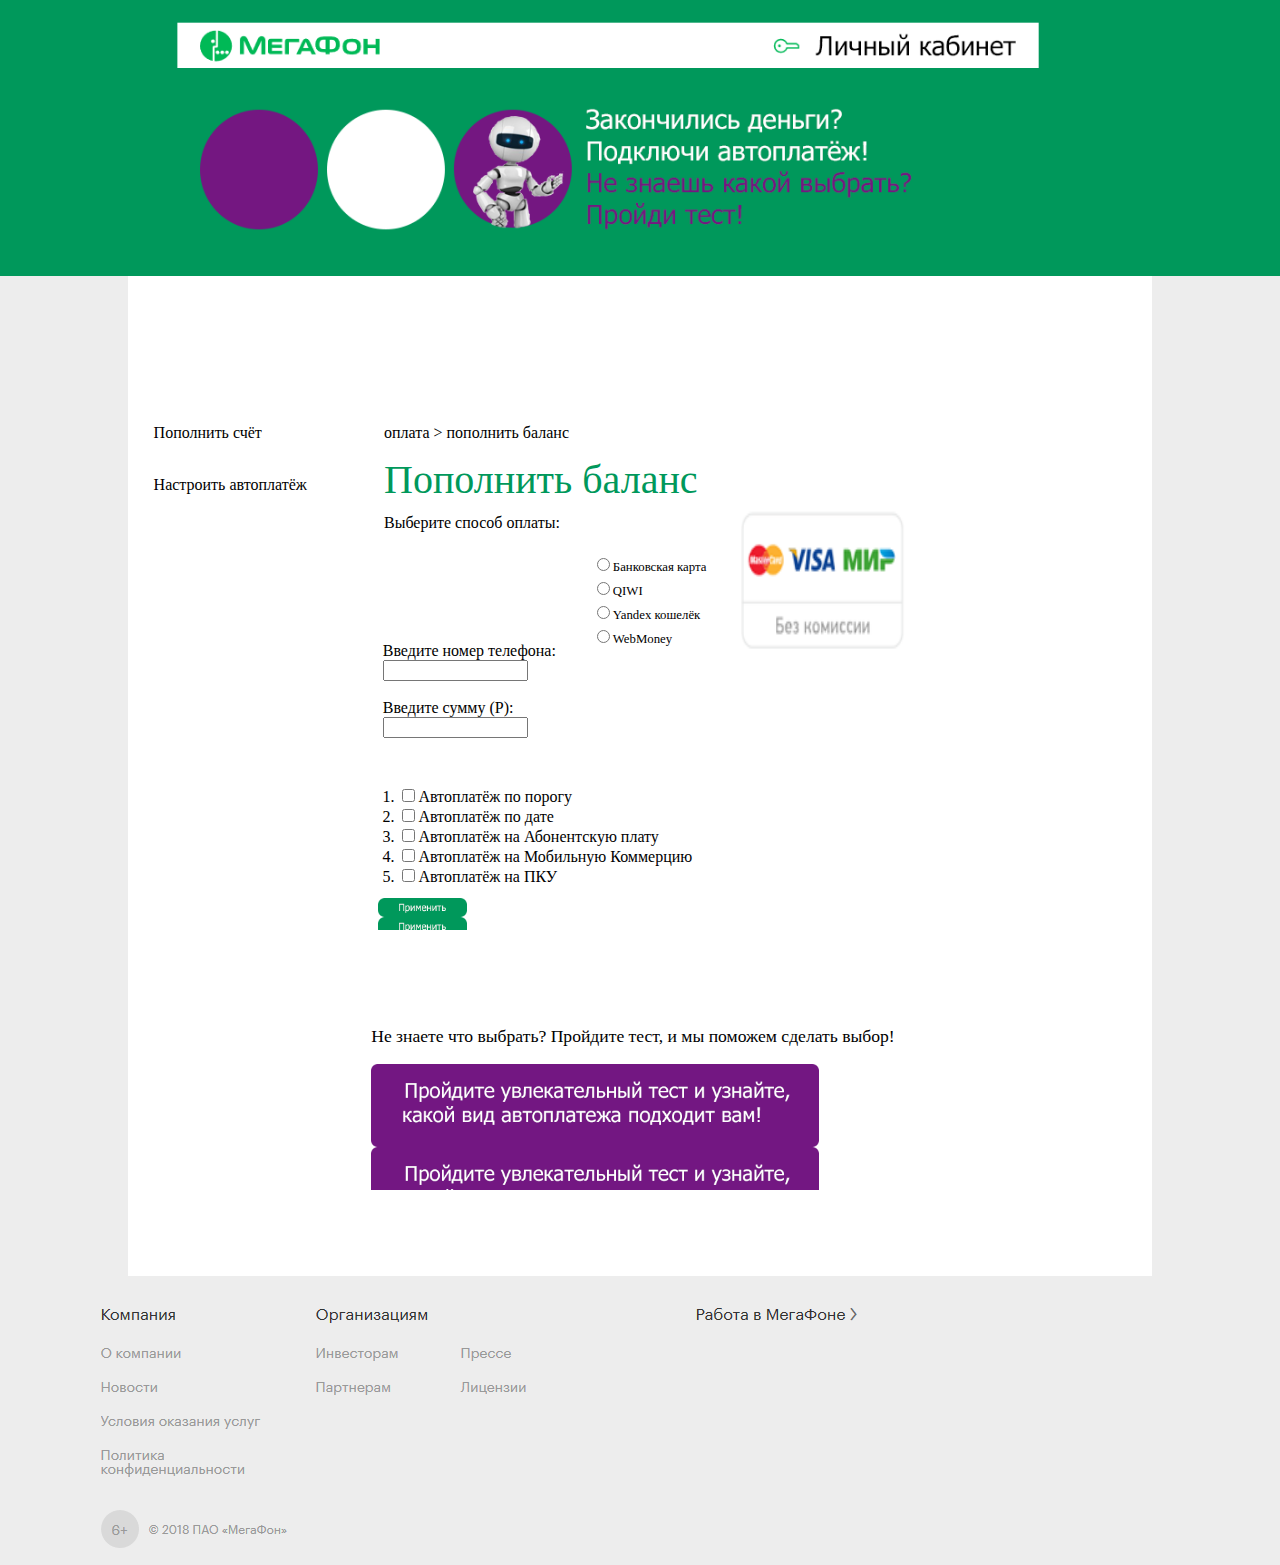
<file: index.html>
<!DOCTYPE html>
<html>
<head>
	<title>Autopayment</title>
	<script src='logic.js'></script>
	<link rel="stylesheet" type="text/css" href="usint.css">
	<meta charset="utf-8">
</head>
<body>
	<div id = "header">
		 <img src="logo.png" id="imga">
	</div>

	<div id = "bodyer">

		<label id="a">
			Пополнить баланс
		</label>
		
		<label id="b">
			Настроить автоплатёж
		</label>

		<label id="c">
			оплата > пополнить баланс
		</label>

		<label id = "d">
			Пополнить счёт
		</label>

		<label >
			<img src="Layer 9.png" id="sber">
		</label>

		<label id="oplata">
			  Выберите способ оплаты: <form action="">
			                           <table>
			                           	<tr><td> <input type="radio" name="a">Банковская карта</td></tr>
			                            <br><tr><td> <input type="radio" name="a">QIWI</td></tr>
			                           <tr><td> <input type="radio" name="a">Yandex кошелёк</td></tr>
			                          <tr><td> <input type="radio" name="a">WebMoney</td></tr>
			                   
			                           </table>
			                       </form>
		</label>

		<label id="info">
			<form>
		 Введите номер телефона: <br><input type="text" name="" size="15%">
			<br>
			<br>
		Введите сумму (Р): <br> <input type="text" name="" size="15%">
		</form>
		</label>


		<br>
		<br>
		<label id="auto">
		<ol>
			<li><input type="checkbox" name="c">Автоплатёж по порогу</li>
			<li><input type="checkbox" name="c">Автоплатёж по дате</li>
			<li><input type="checkbox" name="c">Автоплатёж на Абонентскую плату</li>
			<li><input type="checkbox" name="c">Автоплатёж на Мобильную Коммерцию</li>
			<li><input type="checkbox" name="c">Автоплатёж на ПКУ</li>

		</ol>
		</label>
		<br>
		<br>
		<br>

		<form >
			<button id="accept" ></button>
		</form>

		
		<label id="vib">
			Не знаете что выбрать? Пройдите тест, и мы поможем сделать выбор!
		</label>
		<label>
			<button src="startTest.png" id="tsi" width="691" height="130" onclick="StartTest();"></button>
		</label>

		
	</div>

	<div >
		<img src="end.png" id="footer">
		</div>

</body>
</html>
</file>
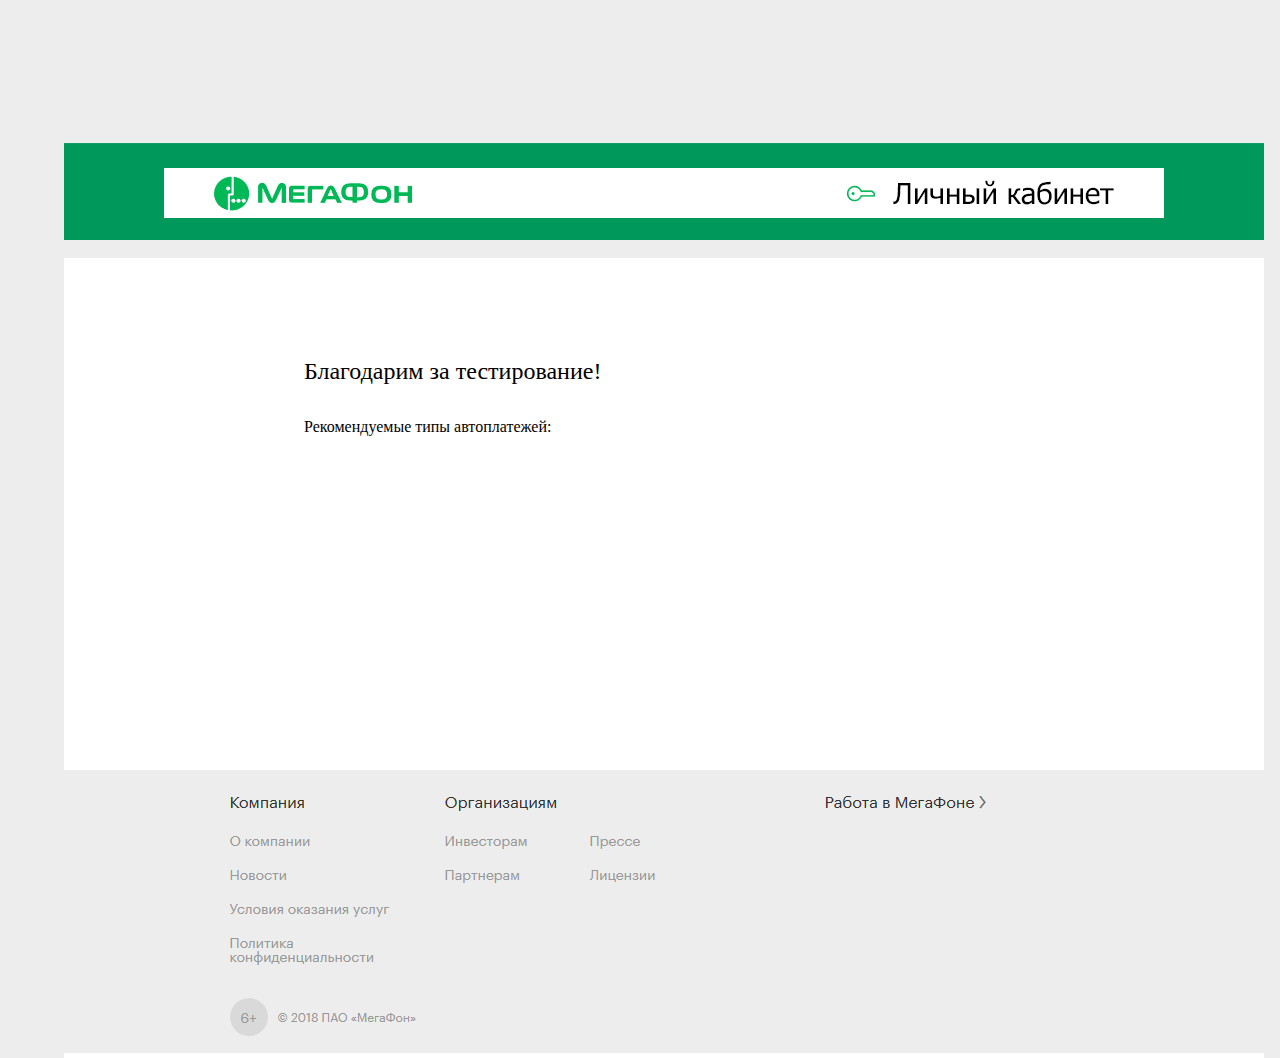
<file: finish.html>
<!DOCTYPE html>
<html>
<head>
	<title>Result</title>
	<script src='logic.js'></script>
	<link rel="stylesheet" type="text/css" href="aa.css">
	<meta charset="utf-8">
</head>
<body>

<div>
	<img src="1copy.png" id="a">
</div>

<div id="b">
	<label id="k">
		Благодарим за тестирование!
	</label>

	<label id="p">
		Рекомендуемые типы автоплатежа: 
	</label>
</div>

<script>
	ShowResult();
</script>

<div >
	<img src="end.png" id="r">
</div>

</body>
</html>
</file>
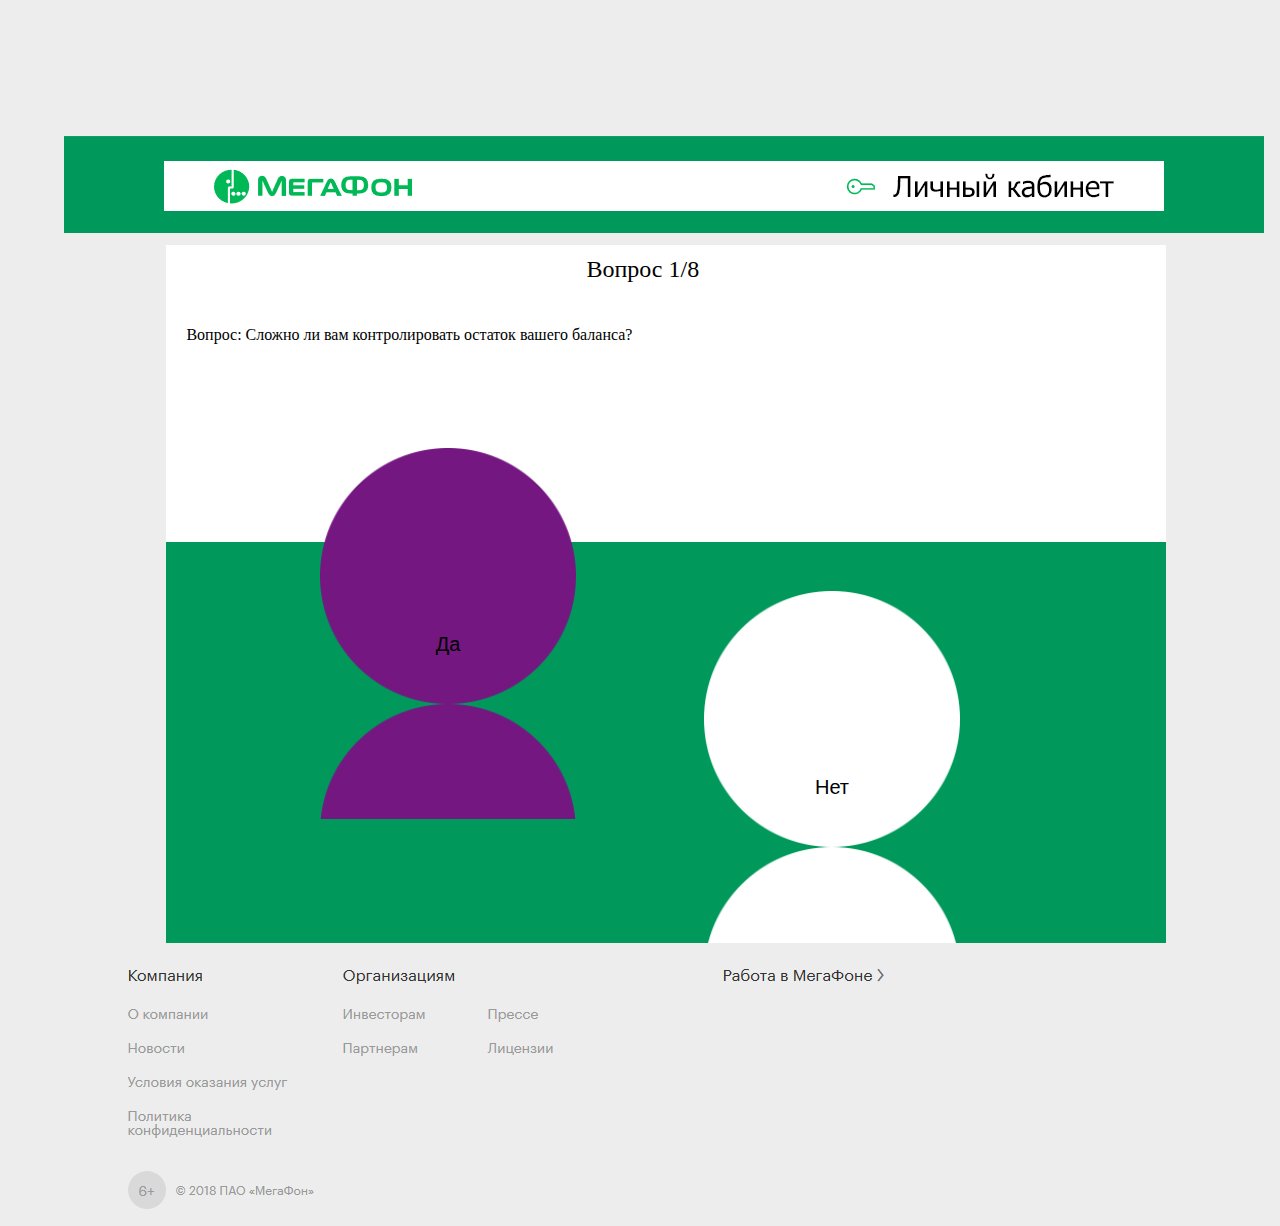
<file: test.html>
<!DOCTYPE html>
<html>
<head>
	<title>Test</title>
	<script src='logic.js'></script>
	<link rel="stylesheet" type="text/css" href="usint2.css">
	<meta charset="utf-8">
</head>
<body>
<div id="a"> 
	<label id="asd">
	<img src="1copy.png" id="jpg">
</label>
</div>

<div id="body1">
	<img src="set.png">
    <label id="questNum">Вопрос X/10</label>
    <label id="quest">Вопрос: какой-то вопрос.</label>
</div>

<button id="j" onclick="Answer(1);"><label id="answ1">Да</label></button>
<button id="k" onclick="Answer(0);"><label id="answ2">Нет</label></button>

<script>
	CreateTest();
</script>

<div id="footer">

</div>

<div >
	<img src="end.png" id="ui">

</div>
</body>
</html>
</file>
<file: usint.css>
body {
	font-family:Tahoma;
	background-color:rgb(237 , 237 , 237);
	margin-left:0%;
	margin-right:0%;
	margin-top:0%;
	margin-bottom:0%; 
	font-size: 100%;
}

#header {
	background-color:#00985b;
	padding-left:0%;

		width:100%; 

}

#bodyer {
	margin-top:0%;
	background-color:white;
	margin-left:10%;
	margin-right:10%;
	height: 1000px;
}

#bodyer > p {
	margin-top:2%;
}

#imga {
	width:85%;
	height:20%;
	margin-left:5%;
}



#c  {
	position: absolute;
    top: 50%;
    left: 50%;
    height: 30%;
    width: 50%;
    margin: -2% 0 0 -20%;	
}

#a {
		position: absolute;
    top: 50%;
    left: 50%;
    height: 30%;
    width: 50%;
    margin: 0.5% 0 0 -20%;
    font-size: 250%;
    color: #00985b;
}

#b {
		position: absolute;
    top: 50%;
    left: 50%;
    height: 30%;
    width: 50%;
    margin: 2% 0 0 -38%;
}

#d {
		position: absolute;
    top: 50%;
    left: 50%;
    height: 30%;
    width: 50%;
    margin: -2% 0 0 -38%;
}

#oplata {
		position: absolute;
    top: 50%;
    left: 50%;
    height: 30%;
    width: 50%;
    margin: 5% 0 0 -20%;
}

#oplata > form {
		position: absolute;
    top: 50%;
    left: 50%;
    height: 30%;
    width: 50%;
    margin: -17.5% 0 0 -18%;
    font-size: 80%;

}

#sber {
	position: absolute;
    top: 50%;
    left: 50%;
    height: 30%;
    width: 50%;
    margin: 4% 0 0 7%;
    width:15%;
    height:18%;
}

#info {
		position: absolute;
    top: 50%;
    left: 50%;
    height: 30%;
    width: 50%;
    margin: 15% 0 0 -20.1%;
}

#auto {
	position: absolute;
    top: 50%;
    left: 50%;
    height: 30%;
    width: 50%;
    margin: 25% 0 0 -22%;
}

#prim
{
				position: absolute;
    top: 50%;
    left: 50%;
    height: 30%;
    width: 50%;
    margin: 25% 0 0 -23.1%;
}
 #accept {
    background-image: url("accept.png");
    background-size: contain;
    background-color: rgba(0, 0, 0, 0);

    border: none;

 	position: absolute;
    top: 50%;
    left: 50%;
    height: 3.5%;
    width: 7%;
    margin: 35% 0 0 -20.5%;
 }

 #accept > img {
     top: 50%;
    left: 50%;
    height: 150%;
    width: 150%;
    margin: -6% 0 0 -18%;
 }

 #vib {
	position: absolute;
    top: 50%;
    left: 50%;
    height: 40%;
    width: 60%;
    margin: 45% 0 0 -21%;
    font-size: 110%;
 }

 #tsi {
    background-image: url("startTest.png");
    background-size: contain;
    background-color: rgba(0, 0, 0, 0);

    border: none;

 	position: absolute;
    top: 50%;
    left: 50%;

    height: 14%;
    width: 35%;
    margin: 48% 0 0 -21%;
 }

 #footer {
 	 				position: absolute;
    top: 50%;
    left: 50%;
    width:auto;
    height:auto;
    margin: 65% 0 0 -60.1%;
 }
</file>
<file: aa.css>
body {
	font-family: Tahoma;
	background-color:rgb(237 , 237 , 237);
	margin-left:0%;
	margin-right:0%;
	margin-top:0%;
	margin-bottom:0%; 
	font-size: 100%;
}

#a {
	position: absolute;
    top: 50%;
    left: 50%;
   
    margin: -24% 0 0 -45%;
}

#r {
		position: absolute;
    top: 50%;
    left: 50%;
   
    margin: 25% 0 0 -50%;
}

#b {
			position: absolute;
    top: 50%;
    left: 50%;
   
    margin: -15% 0 0 -45%;

    background-color: white;
    width: 1200px;
    height: 800px;
}

#k {
				position: absolute;
    top: 50%;
    left: 50%;
   font-size:150%;
    margin: -25% 0 0 -30%;
}

#p {
					position: absolute;
    top: 50%;
    left: 50%;
   
    margin: -20% 0 0 -30%;
}
</file>
<file: usint2.css>
body {
	font-family:Tahoma;
	background-color:rgb(237 , 237 , 237);
	margin-left:0%;
	margin-right:0%;
	margin-top:0%;
	margin-bottom:0%; 
	font-size: 100%;
}

#asd {
	background-color:#00985b;
	padding-left:0%;

		width:100%; 

}

#jpg {
	position: absolute;
    top: 50%;
    left: 50%;

    margin: -24.5% 0 0 -45%;
}

#body1 {
		position: absolute;
    top: 50%;
    left: 50%;

    margin: -16% 0 0 -37%;
}

#ty {
			position: absolute;
    top: 50%;
    left: 50%;
    width: 10%;
    height:5%;
    margin: 34% 0 0 16%;
}

#ty > img {
	width:113%; 
	height:113%;

	position: absolute;
    top: 50%;
    left: 50%;

    margin: -12.5% 0 0 -58%;
}

#ui {
				position: absolute;
    top: 50%;
    left: 50%;

    margin: 38.5% 0 0 -58%;
}

#questNum {
	position: absolute;
    top: 50%;
    left: 50%;
    height: 30%;
    width: 50%;
    margin: -36% 0 0 -8%;
    font-size: 150%;
}

#quest {
	position: absolute;
    top: 50%;
    left: 50%;
    height: 30%;
    width: 50%;
    margin: -29% 0 0 -48%;
    font-size: 100%;
}

#answ1 {
	position: absolute;
    top: 50%;
    left: 50%;
    height: 30%;
    width: 50%;
    margin: 0% 0 0 -25%;
    font-size: 150%;
}

#answ2 {
	position: absolute;
    top: 50%;
    left: 50%;
    height: 30%;
    width: 50%;
    margin: 0% 0 0 -25%;
    font-size: 150%;
}

#answ3 {
	position: absolute;
    top: 50%;
    left: 50%;
    height: 30%;
    width: 50%;
    margin: 0% 0 0 -25%;
    font-size: 150%;
}

#j {
    background-image: url("Ellipse 1.png");
    background-size: contain;
    background-color: rgba(0, 0, 0, 0);

    border: none;

	position: absolute;
    left: 50%;
    width: 20%;
    height: 41.2%;

    margin: 35% 0 0 -25%;
}

#k {
	background-image: url("Ellipse 2.png");
    background-size: contain;
    background-color: rgba(0, 0, 0, 0);

    border: none;

	position: absolute;
    top: 50%;
    left: 50%;
    width: 20%;
    height: 41.2%;

    margin: 11% 0 0 5%;
}
</file>
